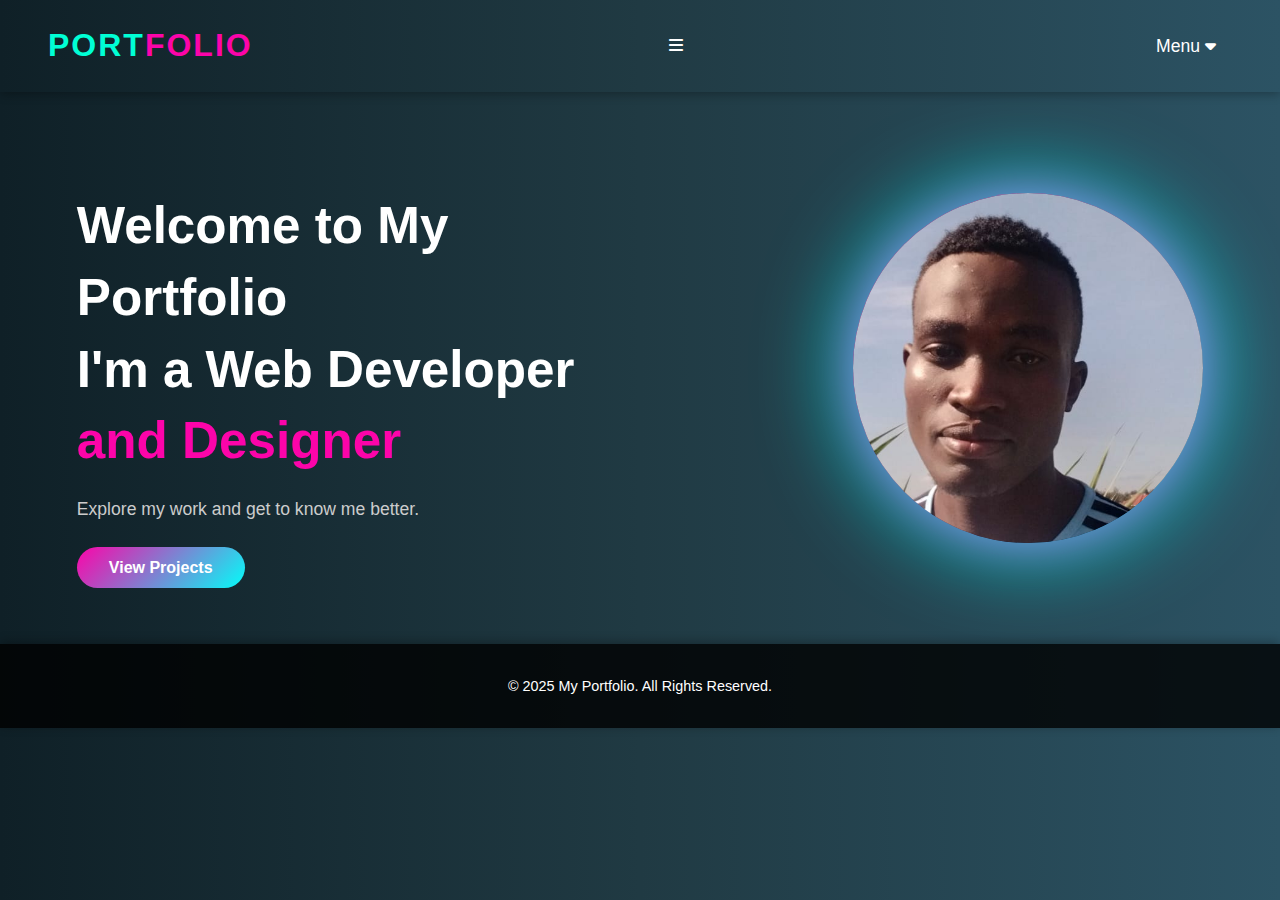
<file: index.html>
<!DOCTYPE html>
<html lang="en">
<head>
    <meta charset="UTF-8">
    <meta name="viewport" content="width=device-width, initial-scale=1.0">
    <title>Portfolio</title>
    <link rel="stylesheet" href="style.css">
    <link rel="stylesheet" href="https://cdnjs.cloudflare.com/ajax/libs/font-awesome/6.0.0-beta3/css/all.min.css"> <!-- Font Awesome for icons -->
</head>
<body>
    <!-- Header Section -->
    <header>
        <nav class="navbar">
            <div class="logo">Port<span>folio</span></div>
            <div class="menu-toggle" id="mobile-menu">
                <i class="fas fa-bars"></i>
            </div>
            <ul class="nav-links">
                <li class="dropdown">
                    <a href="#" class="menu-link" id="menu-button">Menu <i class="fas fa-caret-down"></i></a>
                    <ul class="dropdown-menu" id="dropdown-menu">
                        <li><a href="about.html">About</a></li>
                        <li><a href="contact.html">Contact</a></li>
                    </ul>
                </li>
            </ul>
        </nav>
        <div class="header-content">
            <div class="text">
                <h1>Welcome to My Portfolio<br />
                    I'm a Web Developer <span>and Designer</span>
                </h1>
                <p>Explore my work and get to know me better.</p>
                <a href="projects.html" class="btn">View Projects</a>
            </div>
            <div class="circle">
                <span>
                    <img src="WhatsApp Image 2025-05-03 at 14.26.21_11678ad2.jpg" alt="Profile Picture" class="profile-pic" />
                </span>
            </div>
        </div>
    </header>

    <!-- Footer Section -->
    <footer>
        <p>&copy; 2025 My Portfolio. All Rights Reserved.</p>
    </footer>

    <script>
        // Dropdown Menu Toggle
        const menuButton = document.getElementById('menu-button');
        const dropdownMenu = document.getElementById('dropdown-menu');
    
        menuButton.addEventListener('click', (e) => {
            e.preventDefault(); // Prevent default link behavior
            dropdownMenu.classList.toggle('active'); // Toggle the dropdown menu visibility
        });
    
        // Close the dropdown menu when clicking outside
        document.addEventListener('click', (e) => {
            if (!menuButton.contains(e.target) && !dropdownMenu.contains(e.target)) {
                dropdownMenu.classList.remove('active');
            }
        });
    
        // Smooth Scroll for Anchor Links
        const smoothScrollLinks = document.querySelectorAll('a[href^="#"]');
        smoothScrollLinks.forEach(link => {
            link.addEventListener('click', (e) => {
                e.preventDefault();
                const targetId = link.getAttribute('href').substring(1);
                const targetElement = document.getElementById(targetId);
                if (targetElement) {
                    window.scrollTo({
                        top: targetElement.offsetTop,
                        behavior: 'smooth'
                    });
                }
            });
        });
    
        // Mobile Menu Toggle
        const mobileMenu = document.getElementById('mobile-menu');
        const navLinks = document.querySelector('.nav-links');
    
        mobileMenu.addEventListener('click', () => {
            navLinks.classList.toggle('active');
            mobileMenu.classList.toggle('active');
        });
    
        // Add Active Class to Navbar Links
        const navItems = document.querySelectorAll('.nav-links a');
        navItems.forEach(item => {
            item.addEventListener('click', () => {
                navItems.forEach(link => link.classList.remove('active'));
                item.classList.add('active');
            });
        });
    </script>
</body>
</html>
</file>
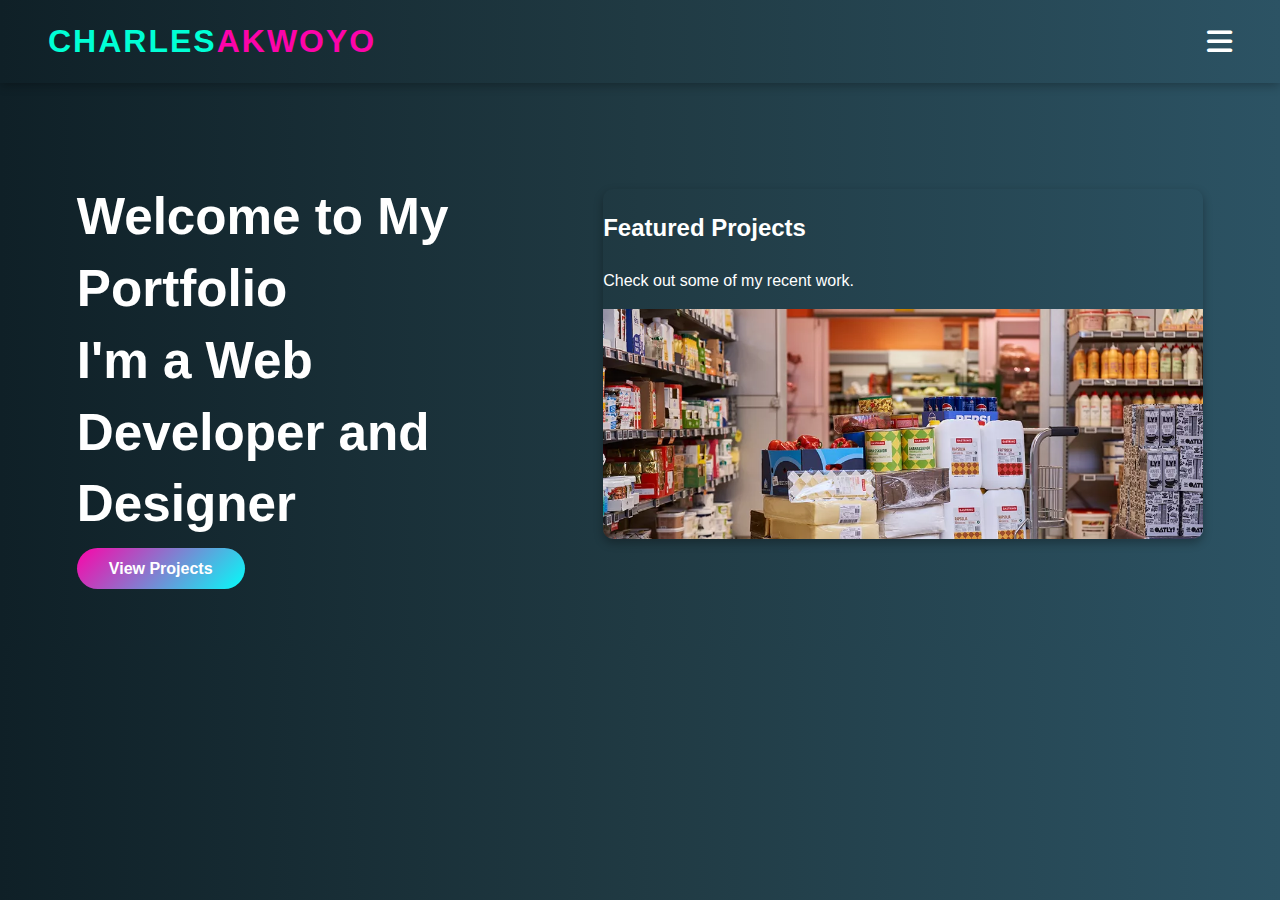
<file: main.html/index.html>
<!DOCTYPE html>
<html lang="en">
<head>
    <meta charset="UTF-8">
    <meta name="viewport" content="width=device-width, initial-scale=1.0">
    <title>Portfolio</title>
    <link rel="stylesheet" href="/main.css/style.css">
    <link rel="stylesheet" href="https://cdnjs.cloudflare.com/ajax/libs/font-awesome/6.0.0-beta3/css/all.min.css"> <!-- Font Awesome for icons -->
</head>
<body>
    
    <header>
        <nav class="navbar">
            <div class="logo">Charles<span>Akwoyo</span></div>
            <div class="menu-toggle" id="menu-toggle">
                <i class="fas fa-bars"></i>
            </div>
        </nav>
    </header>

  <div class="overlay" id="overlay"></div>


  <div class="sidebar" id="sidebar">
    <div class="close-btn" id="close-btn">&times;</div>
    <ul class="sidebar-links">
      
        <li><a href="index.html">Home</a></li>
        <li><a href="projects.html">Projects</a></li>
        <li><a href="about.html">About Me</a></li>
        <li><a href="contact.html">Contact</a></li>
    </ul>
  </div>
    
    <div class="header-content">
        <div class="text">
            <h1>Welcome to My Portfolio<br />
                I'm a Web Developer <span>and Designer</span>
            </h1>
            <a href="projects.html" class="btn">View Projects</a>
        </div>
        <div class="slider-section">
            <div class="slider">
                <div class="slider-content">
                    <h2>Featured Projects</h2>
                    <p>Check out some of my recent work.</p>
                </div>
            <div class="slides">
            
                <div class="slide">
                    <img src="/images/snabbgross-axfood.webp" alt="Project 1">
                </div>
                
                <div class="slide">
                    <img src="/images/Top 10 Note-taking Apps Image.jpg" alt="Project 2">
                </div>
                
                <div class="slide">
                    <img src="/images/original-820090e27ab5a555a46824ea14dc8fcf.webp" alt="Project 3">
                </div>
                
                <div class="slide">
                    <img src="/images/photo-1542838132-92c53300491e.avif" alt="Project 4">
                </div>
            </div>
        </div>
    </div>


    <script src="/main.js"></script>
</body>
</html>
</file>
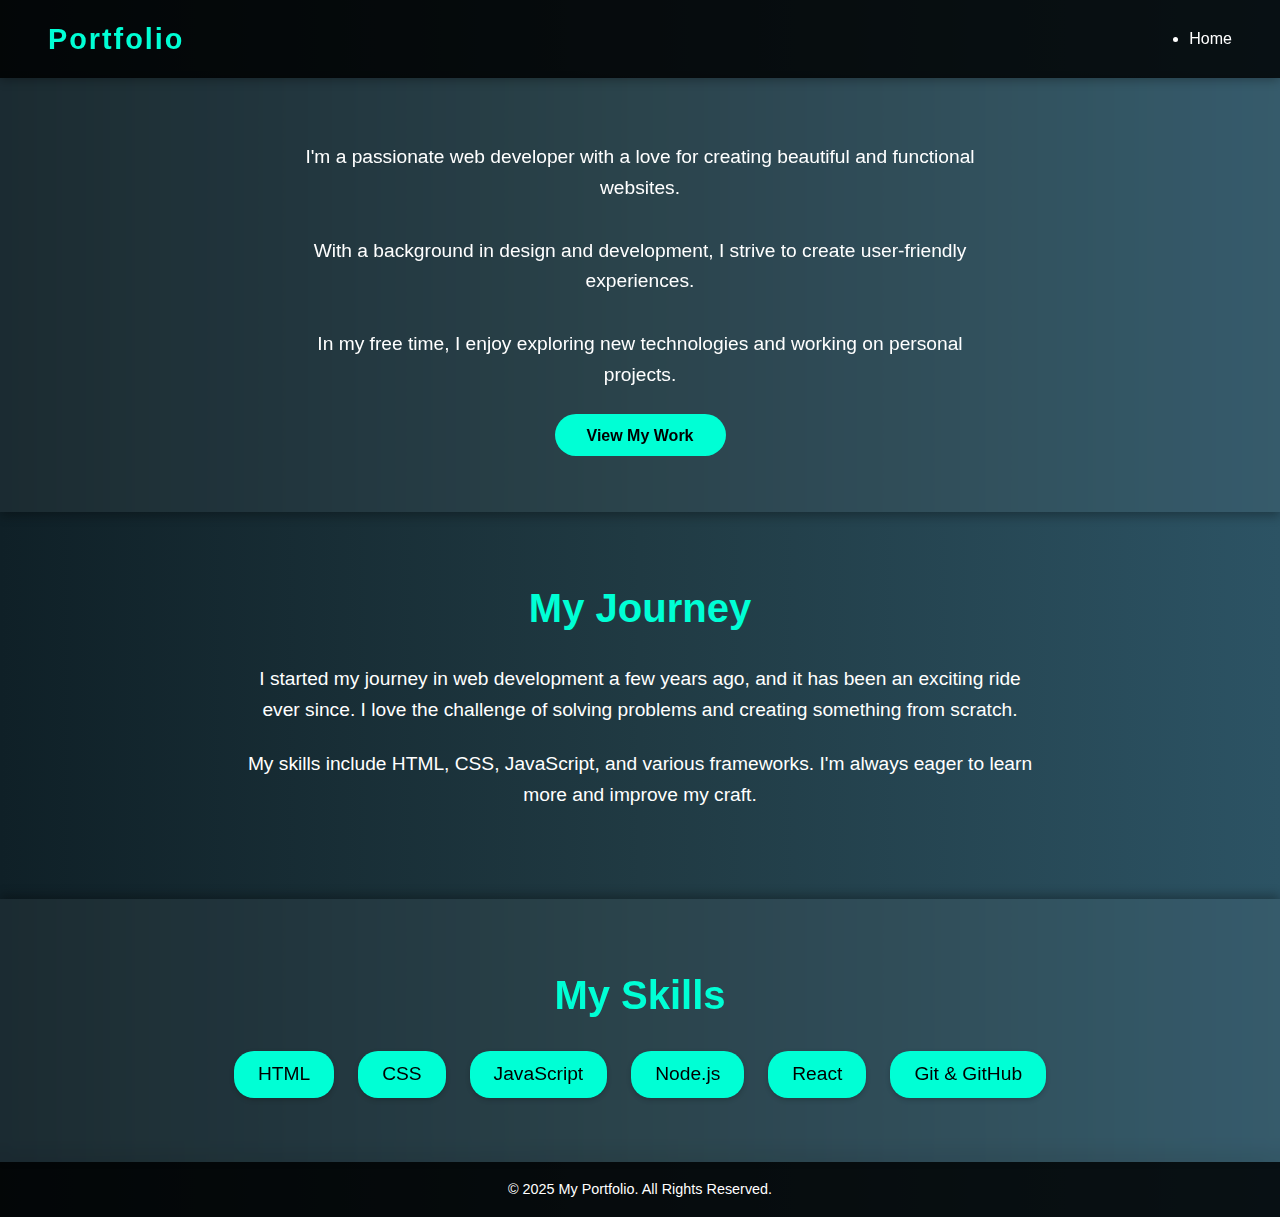
<file: about.html>
<!DOCTYPE html>
<html lang="en">
<head>
    <meta charset="UTF-8">
    <meta name="viewport" content="width=device-width, initial-scale=1.0">
    <title>About Me</title>
    <link rel="stylesheet" href="about.css">
</head>
<body>
    <!-- Navbar Section -->
    <header>
        <nav class="navbar">
            <div class="logo">Port<span>folio</span></div>
            <ul class="nav-links">
                <li><a href="index.html">Home</a></li>
            </ul>
        </nav>
    </header>

    <!-- Hero Section -->
    <section class="hero">
        <div class="hero-content">
            <p>I'm a passionate web developer with a love for creating beautiful and functional websites.</p>
            <p>With a background in design and development, I strive to create user-friendly experiences.</p>
            <p>In my free time, I enjoy exploring new technologies and working on personal projects.</p>
            <a href="projects.html" class="btn">View My Work</a>
        </div>
    </section>

    <!-- About Section -->
    <section class="about-section">
        <div class="container">
            <h2>My Journey</h2>
            <p>I started my journey in web development a few years ago, and it has been an exciting ride ever since. I love the challenge of solving problems and creating something from scratch.</p>
            <p>My skills include HTML, CSS, JavaScript, and various frameworks. I'm always eager to learn more and improve my craft.</p>
        </div>
    </section>

    <!-- Skills Section -->
    <section class="skills-section">
        <div class="container">
            <h2>My Skills</h2>
            <ul class="skills-list">
                <li>HTML</li>
                <li>CSS</li>
                <li>JavaScript</li>
                <li>Node.js</li>
                <li>React</li>
                <li>Git & GitHub</li>
            </ul>
        </div>
    </section>

    <!-- Footer Section -->
    <footer>
        <p>&copy; 2025 My Portfolio. All Rights Reserved.</p>
    </footer>
</body>
</html>
</file>
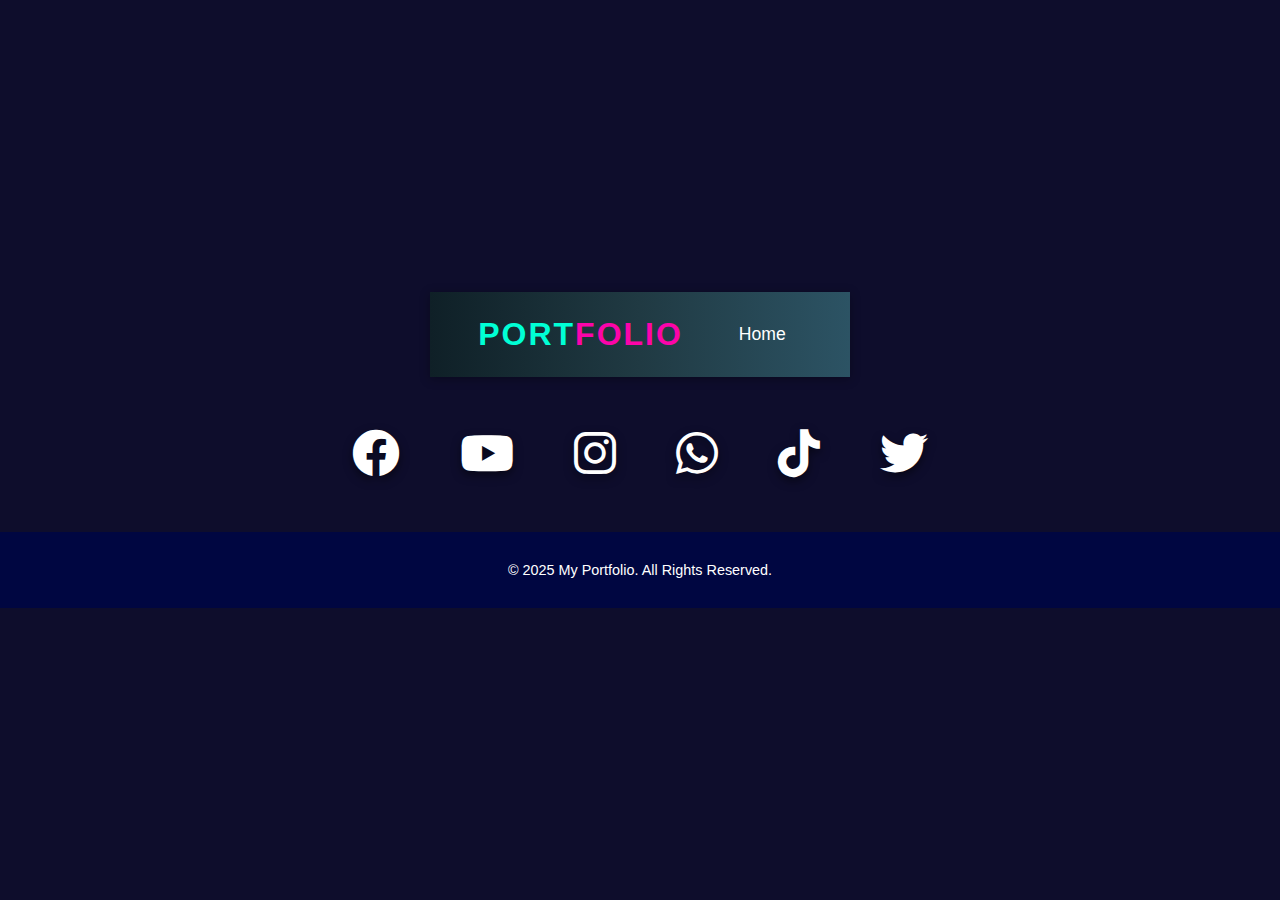
<file: contact.html>
<!DOCTYPE html>
<html lang="en">
<head>
    <meta charset="UTF-8">
    <meta name="viewport" content="width=device-width, initial-scale=1.0">
    <title>Contact</title>
    <link rel="stylesheet" href="contact.css"> <!-- Link to your contact.css file -->
    <link rel="stylesheet" href="https://cdnjs.cloudflare.com/ajax/libs/font-awesome/6.0.0-beta3/css/all.min.css"> <!-- Font Awesome for icons -->
</head>
<body>
    <!-- Navbar Section -->
    <header>
        <nav class="navbar">
            <div class="logo">Port<span>folio</span></div>
            <ul class="nav-links">
                <li><a href="index.html">Home</a></li>
            </ul>
        </nav>
    </header>

    <!-- Contact Icons Section -->
    <main>
        <div class="contact-icons">
            <div class="icon facebook">
                <div class="tooltip">Facebook</div>
                <span><i class="fa-brands fa-facebook"></i></span>
            </div>
            <div class="icon youtube">
                <div class="tooltip">YouTube</div>
                <span><i class="fa-brands fa-youtube"></i></span>
            </div>
            <div class="icon instagram">
                <div class="tooltip">Instagram</div>
                <span><i class="fa-brands fa-instagram"></i></span>
            </div>
            <div class="icon whatsapp">
                <div class="tooltip">WhatsApp</div>
                <span><i class="fa-brands fa-whatsapp"></i></span>
            </div>
            <div class="icon tiktok">
                <div class="tooltip">TikTok</div>
                <span><i class="fa-brands fa-tiktok"></i></span>
            </div>
            <div class="icon twitter">
                <div class="tooltip">Twitter</div>
                <span><i class="fa-brands fa-twitter"></i></span>
            </div>
        </div>
    </main>

    <!-- Footer Section -->
    <footer>
        <p>&copy; 2025 My Portfolio. All Rights Reserved.</p>
    </footer>
</body>
</html>
</file>
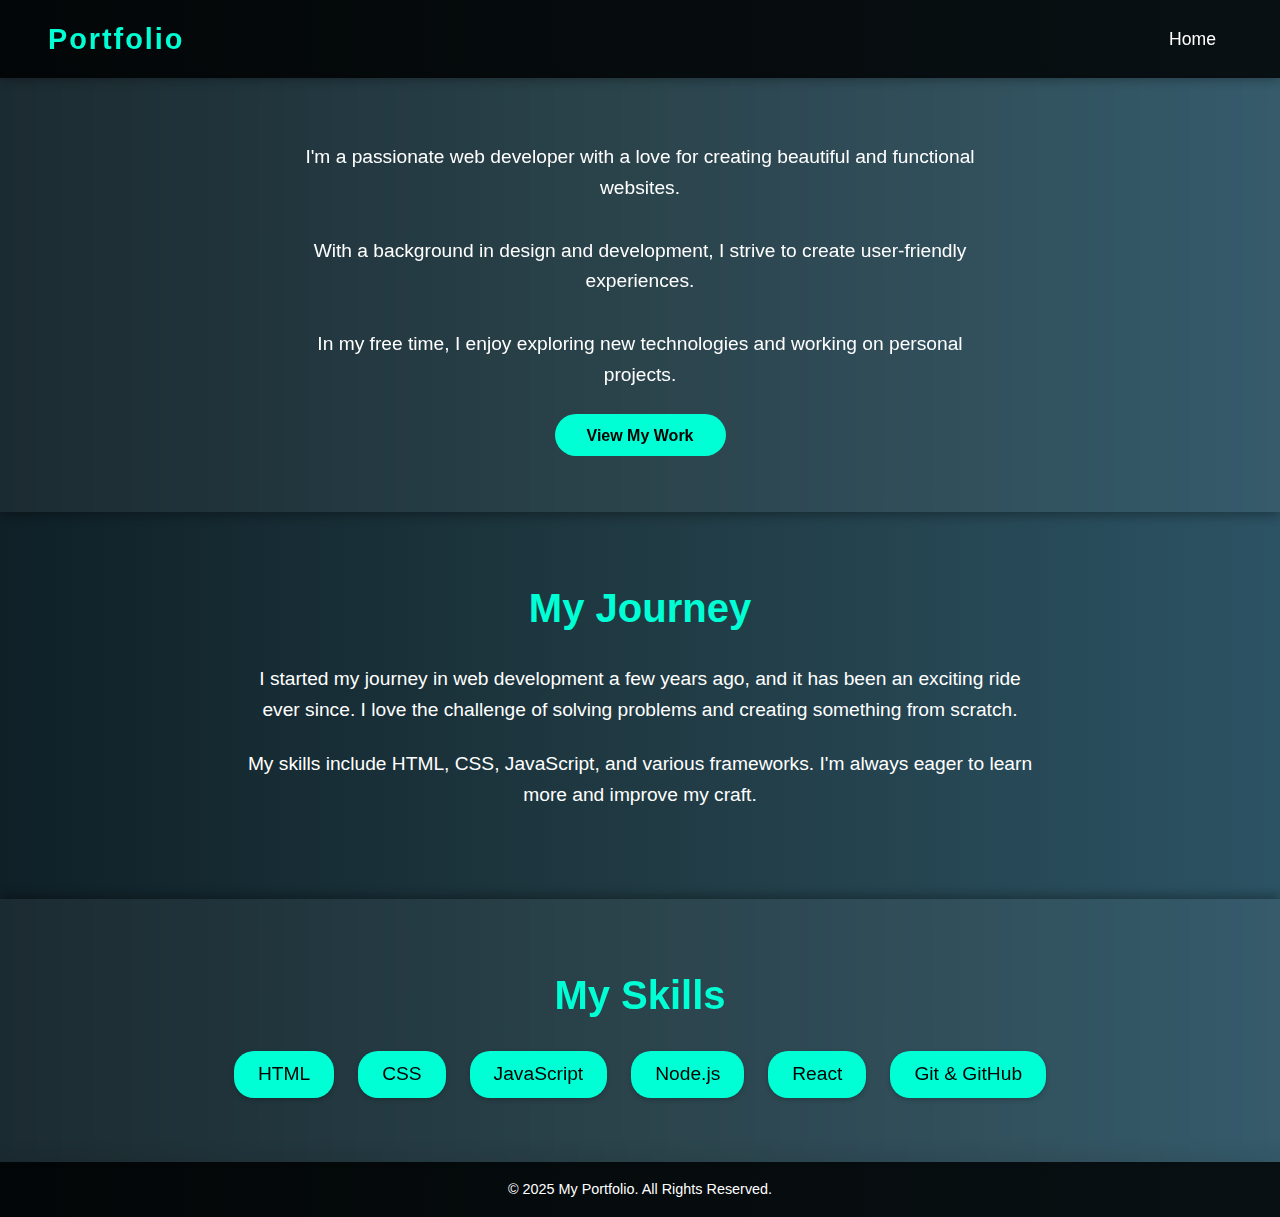
<file: main.html/about.html>
<!DOCTYPE html>
<html lang="en">
<head>
    <meta charset="UTF-8">
    <meta name="viewport" content="width=device-width, initial-scale=1.0">
    <title>About Me</title>
    <link rel="stylesheet" href="/main.css/about.css">
</head>
<body>
    <!-- Navbar Section -->
    <header>
        <nav class="navbar">
            <div class="logo">Port<span>folio</span></div>
            <ul class="nav-links">
                <li><a href="index.html">Home</a></li>
            </ul>
        </nav>
    </header>

    <!-- Hero Section -->
    <section class="hero">
        <div class="hero-content">
            <p>I'm a passionate web developer with a love for creating beautiful and functional websites.</p>
            <p>With a background in design and development, I strive to create user-friendly experiences.</p>
            <p>In my free time, I enjoy exploring new technologies and working on personal projects.</p>
            <a href="projects.html" class="btn">View My Work</a>
        </div>
    </section>

    <!-- About Section -->
    <section class="about-section">
        <div class="container">
            <h2>My Journey</h2>
            <p>I started my journey in web development a few years ago, and it has been an exciting ride ever since. I love the challenge of solving problems and creating something from scratch.</p>
            <p>My skills include HTML, CSS, JavaScript, and various frameworks. I'm always eager to learn more and improve my craft.</p>
        </div>
    </section>

    <!-- Skills Section -->
    <section class="skills-section">
        <div class="container">
            <h2>My Skills</h2>
            <ul class="skills-list">
                <li>HTML</li>
                <li>CSS</li>
                <li>JavaScript</li>
                <li>Node.js</li>
                <li>React</li>
                <li>Git & GitHub</li>
            </ul>
        </div>
    </section>

    <!-- Footer Section -->
    <footer>
        <p>&copy; 2025 My Portfolio. All Rights Reserved.</p>
    </footer>
</body>
</html>
</file>
<file: style.css>
/* General Styles */
body {
    margin: 0;
    padding: 0;
    font-family: 'Poppins', sans-serif;
    background: linear-gradient(to right, #0f2027, #203a43, #2c5364); /* Smooth gradient background */
    color: #ffffff;
    line-height: 1.6;
}

/* Navbar Styling */
.navbar {
    display: flex;
    justify-content: space-between;
    align-items: center;
    background: linear-gradient(to right, #0f2027, #203a43, #2c5364); /* Gradient background */
    padding: 1rem 3rem;
    position: sticky;
    top: 0;
    z-index: 1000;
    box-shadow: 0 2px 10px rgba(0, 0, 0, 0.3);
}

.logo {
    font-size: 2rem;
    font-weight: bold;
    color: #00ffd5;
    letter-spacing: 2px;
    text-transform: uppercase;
}

.logo span {
    color: #fc04a9; /* Highlighted part of the logo */
}

.nav-links {
    display: flex;
    list-style: none;
    gap: 2rem;
}

.nav-links a {
    text-decoration: none;
    color: #ffffff;
    font-size: 1.1rem;
    font-weight: 500;
    padding: 0.5rem 1rem;
    border-radius: 5px;
    transition: background 0.3s ease, color 0.3s ease;
}

.nav-links a:hover {
    background: #00ffd5;
    color: #000;
}

.nav-links a.active {
    background: #fc04a9;
    color: #ffffff;
}

/* Dropdown Menu */
.dropdown {
    position: relative;
}

.dropdown-menu {
    display: none;
    position: absolute;
    top: 100%;
    left: 0;
    background: #203a43;
    list-style: none;
    padding: 0.5rem 0;
    box-shadow: 0 4px 10px rgba(0, 0, 0, 0.3);
    border-radius: 5px;
    z-index: 1000;
}

.dropdown-menu li {
    padding: 0.5rem 1rem;
}

.dropdown-menu a {
    color: #ffffff;
    text-decoration: none;
    display: block;
    transition: background 0.3s ease, color 0.3s ease;
}

.dropdown-menu a:hover {
    background: #00ffd5;
    color: #000;
}

/* Show dropdown menu on click */
.dropdown-menu.active {
    display: block;
}

/* Hero Section */
.header-content {
    display: flex;
    flex-wrap: wrap;
    align-items: center;
    justify-content: space-between;
    padding: 4rem 6%;
    gap: 2rem;
}

.text {
    max-width: 550px;
}

.text h1 {
    font-size: 3.2rem;
    line-height: 1.4;
    margin-bottom: 1rem;
    color: #ffffff;
}

.text h1 span {
    color: #fc04a9;
}

.text p {
    font-size: 1.1rem;
    color: #ccc;
    margin-bottom: 2rem;
}

.btn {
    padding: 12px 32px;
    background: linear-gradient(135deg, #fc04a9, #03fdf9);
    color: #fff;
    border-radius: 30px;
    text-decoration: none;
    font-weight: 600;
    transition: all 0.3s ease;
}

.btn:hover {
    background: linear-gradient(135deg, #03fdf9, #fc04a9);
    transform: scale(1.05);
}

/* Circle Design */
.circle {
    position: relative;
    width: 350px;
    height: 350px;
    border-radius: 50%;
    background: linear-gradient(135deg, #fc04a9, #03fdf9);
    box-shadow: 0 0 90px #03fdf9, 0 0 40px #fc04a9;
    transition: transform 0.3s ease;
    overflow: hidden;
}

.circle:hover {
    transform: scale(1.05);
}

.circle span {
    position: absolute;
    width: 100%;
    height: 100%;
    background: #000641;
    border-radius: 50%;
}

.circle span img {
    width: 100%;
    height: 100%;
    object-fit: cover;
    z-index: 2;
    position: absolute;
}

/* Footer */
footer {
    text-align: center;
    padding: 1rem;
    background: rgba(0, 0, 0, 0.8);
    color: #ffffff;
    font-size: 0.9rem;
    box-shadow: 0 -2px 10px rgba(0, 0, 0, 0.3);
}

/* Responsive Design */
@media (max-width: 768px) {
    .header-content {
        flex-direction: column;
        text-align: center;
    }

    .text {
        max-width: 100%;
    }

    .navbar {
        flex-direction: column;
        gap: 1rem;
    }

    .nav-links {
        flex-direction: column;
        gap: 15px;
    }

    .circle {
        width: 260px;
        height: 260px;
    }
}
</file>
<file: main.css/style.css>
/* General Styles */
body {
    margin: 0;
    padding: 0;
    font-family: 'Poppins', sans-serif;
    background: linear-gradient(to right, #0f2027, #203a43, #2c5364); /* Smooth gradient background */
    color: #ffffff;
    line-height: 1.6;
}

/* Navbar Styling */
.navbar {
    display: flex;
    justify-content: space-between;
    align-items: center;
    background: linear-gradient(to right, #0f2027, #203a43, #2c5364); /* Gradient background */
    padding: 1rem 3rem;
    position: sticky;
    top: 0;
    z-index: 1000;
    box-shadow: 0 2px 10px rgba(0, 0, 0, 0.3);
}

.logo {
    font-size: 2rem;
    font-weight: bold;
    color: #00ffd5;
    letter-spacing: 2px;
    text-transform: uppercase;
}

.logo span {
    color: #fc04a9; /* Highlighted part of the logo */
}

.menu-toggle {
    font-size: 1.8rem;
    color: #ffffff;
    cursor: pointer;
  }

  .sidebar {
    position: fixed;
    top: 0;
    right: -100%; /* Fully hidden */
    width: 250px;
    height: 100%;
    background: linear-gradient(to right, #0f2027, #203a43, #2c5364);
    box-shadow: -2px 0 10px rgba(0, 0, 0, 0.3);
    transition: right 0.3s ease;
    z-index: 1001;
    display: flex;
    flex-direction: column;
    padding: 1rem;
  }

  .sidebar.active {
    right: 0;
  }

  .sidebar-links {
    list-style: none;
    padding: 0;
    margin: 0;
    display: flex;
    flex-direction: column;
    gap: 1rem;
  }

  .sidebar-links a {
    text-decoration: none;
    color: #ffffff;
    font-size: 1.2rem;
    font-weight: 500;
    padding: 0.5rem 1rem;
    border-radius: 5px;
    transition: background 0.3s ease, color 0.3s ease;
  }

  .sidebar-links a:hover {
    background: #00ffd5;
    color: #000;
  }

  .sidebar-links a.active {
    background: #fc04a9;
    color: #ffffff;
  }

  .close-btn {
    align-self: flex-end;
    font-size: 2rem;
    color: #ffffff;
    cursor: pointer;
    margin-bottom: 1rem;
  }

  .overlay {
    position: fixed;
    top: 0;
    left: 0;
    width: 100%;
    height: 100%;
    background: rgba(0, 0, 0, 0.5);
    backdrop-filter: blur(2px);
    opacity: 0;
    visibility: hidden;
    transition: opacity 0.3s ease;
    z-index: 900;
  }

  .overlay.active {
    opacity: 1;
    visibility: visible;
    }
/* Hero Section */

.header-content {
    display: flex;
    justify-content: center;
    align-items: center;
    padding: 4rem 6%;
    gap: 2rem;
}

.content-container {
    display: flex;
    justify-content: space-between;
    align-items: center;
    gap: 2rem;
    width: 100%;
    max-width: 1200px;
}

.text {
    flex: 1;
    max-width: 50%;
}

.text h1 {
    font-size: 3.2rem;
    line-height: 1.4;
    margin-bottom: 1rem;
    color: #ffffff;
}

.text p {
    font-size: 1.1rem;
    color: #ccc;
    margin-bottom: 2rem;
}

.btn {
    padding: 12px 32px;
    background: linear-gradient(135deg, #fc04a9, #03fdf9);
    color: #fff;
    border-radius: 30px;
    text-decoration: none;
    font-weight: 600;
    transition: all 0.3s ease;
}

.btn:hover {
    background: linear-gradient(135deg, #03fdf9, #fc04a9);
    transform: scale(1.05);
}

/* Slider Styling */
.slider {
    flex: 1;
    max-width: 50%;
    position: relative;
    width: 100%;
    height: 350px;
    overflow: hidden;
    border-radius: 10px;
    box-shadow: 0 4px 10px rgba(0, 0, 0, 0.3);
}

.slides {
    display: flex;
    width: 100%;
    height: 100%;
    transition: transform 0.5s ease-in-out;
}

.slide {
    min-width: 100%;
    height: 100%;
}

.slide img {
    width: 100%;
    height: 100%;
    object-fit: cover;
}
/* Slider Styling */
.slider {
    position: relative;
    width: 100%;
    max-width: 600px;
    height: 350px;
    margin: 2rem auto;
    overflow: hidden;
    border-radius: 10px;
    box-shadow: 0 4px 10px rgba(0, 0, 0, 0.3);
}

.slides {
    display: flex;
    width: 100%;
    height: 100%;
    transition: transform 0.5s ease-in-out;
}

.slide {
    min-width: 100%;
    height: 100%;
}

.slide img {
    width: 100%;
    height: 100%;
    object-fit: cover;
}

/* Optional: Add navigation dots */
.slider-dots {
    display: flex;
    justify-content: center;
    margin-top: 1rem;
}

.slider-dots .dot {
    width: 10px;
    height: 10px;
    margin: 0 5px;
    background: #ccc;
    border-radius: 50%;
    cursor: pointer;
    transition: background 0.3s ease;
}

.slider-dots .dot.active {
    background: #00ffd5;
}

/* Footer */
footer {
    text-align: center;
    padding: 1rem;
    background: rgba(0, 0, 0, 0.8);
    color: #ffffff;
    font-size: 0.9rem;
    box-shadow: 0 -2px 10px rgba(0, 0, 0, 0.3);
}

/* Responsive Design */
@media (max-width: 768px) {
    .header-content {
        flex-direction: column;
        text-align: center;
    }

    .text {
        max-width: 100%;
    }

    .navbar {
        flex-direction: column;
        gap: 1rem;
    }

    .nav-links {
        flex-direction: column;
        gap: 15px;
    }

    .circle {
        width: 260px;
        height: 260px;
    }
}
</file>
<file: about.css>
/* General Styles */
* {
    margin: 0;
    padding: 0;
    box-sizing: border-box;
}

body {
    font-family: 'Poppins', sans-serif;
    background: linear-gradient(to right, #0f2027, #203a43, #2c5364); /* Smooth gradient background */
    color: #ffffff;
    line-height: 1.6;
    min-height: 100vh;
}

/* Navbar */
.navbar {
    display: flex;
    justify-content: space-between;
    align-items: center;
    background: rgba(0, 0, 0, 0.8);
    padding: 1rem 3rem;
    position: sticky;
    top: 0;
    z-index: 1000;
    box-shadow: 0 2px 10px rgba(0, 0, 0, 0.3);
}

.logo {
    font-size: 1.8rem;
    font-weight: bold;
    color: #00ffd5;
    letter-spacing: 2px;
}

.nav-links {
    display: flex;
    gap: 2rem;
}

.nav-links a {
    text-decoration: none;
    color: #ffffff;
    font-weight: 500;
    transition: color 0.3s ease;
}

.nav-links a:hover,
.nav-links a.active {
    color: #00ffd5;
}

/* Hero Section */
.hero {
    display: flex;
    flex-direction: column;
    justify-content: center;
    align-items: center;
    text-align: center;
    padding: 4rem 2rem;
    background: rgba(255, 255, 255, 0.05);
    backdrop-filter: blur(10px);
    box-shadow: 0 4px 10px rgba(0, 0, 0, 0.3);
}

.hero h1 {
    font-size: 3.5rem;
    margin-bottom: 1rem;
    color: #00ffd5;
}

.hero p {
    font-size: 1.2rem;
    max-width: 700px;
    margin-bottom: 2rem;
    color: #ffffff;
}

.hero .btn {
    padding: 0.8rem 2rem;
    font-size: 1rem;
    background: #00ffd5;
    color: #000;
    border: none;
    border-radius: 30px;
    cursor: pointer;
    transition: background 0.3s ease, transform 0.3s ease;
    text-decoration: none;
    font-weight: bold;
}

.hero .btn:hover {
    background: #00bfa6;
    transform: scale(1.05); /* Slight zoom effect */
}

/* About Section */
.about-section {
    padding: 4rem 2rem;
    text-align: center;
}

.about-section h2 {
    font-size: 2.5rem;
    margin-bottom: 1.5rem;
    color: #00ffd5;
}

.about-section p {
    font-size: 1.2rem;
    max-width: 800px;
    margin: 0 auto 1.5rem;
    color: #ffffff;
}

/* Skills Section */
.skills-section {
    padding: 4rem 2rem;
    background: rgba(255, 255, 255, 0.05);
    backdrop-filter: blur(10px);
    box-shadow: 0 -4px 10px rgba(0, 0, 0, 0.3);
    text-align: center;
}

.skills-section h2 {
    font-size: 2.5rem;
    margin-bottom: 1.5rem;
    color: #00ffd5;
}

.skills-list {
    list-style: none;
    display: flex;
    flex-wrap: wrap;
    justify-content: center;
    gap: 1.5rem;
    padding: 0;
}

.skills-list li {
    font-size: 1.2rem;
    background: #00ffd5;
    color: #000;
    padding: 0.5rem 1.5rem;
    border-radius: 20px;
    box-shadow: 0 2px 5px rgba(0, 0, 0, 0.2);
    transition: transform 0.3s ease, box-shadow 0.3s ease;
}

.skills-list li:hover {
    transform: scale(1.1);
    box-shadow: 0 4px 10px rgba(0, 0, 0, 0.3);
}

/* Footer */
footer {
    text-align: center;
    padding: 1rem;
    background: rgba(0, 0, 0, 0.8);
    color: #ffffff;
    font-size: 0.9rem;
    box-shadow: 0 -2px 10px rgba(0, 0, 0, 0.3);
}
</file>
<file: contact.css>
/* Styling for the container and icons */
body {
    margin: 0;
    padding: 0;
    font-family: 'Work Sans', sans-serif;
    background-color: #0e0d2c; /* Dark background for contrast */
    display: flex;
    flex-direction: column; /* Allow for a navbar and footer */
    justify-content: center;
    align-items: center;
    min-height: 100vh; /* Ensure full viewport height */
}

/* Navbar Styling */
.navbar {
    display: flex;
    justify-content: space-between;
    align-items: center;
    background: linear-gradient(to right, #0f2027, #203a43, #2c5364); /* Gradient background */
    padding: 1rem 3rem;
    position: sticky;
    top: 0;
    z-index: 1000;
    box-shadow: 0 2px 10px rgba(0, 0, 0, 0.3);
  }
  
  .logo {
    font-size: 2rem;
    font-weight: bold;
    color: #00ffd5;
    letter-spacing: 2px;
    text-transform: uppercase;
  }
  
  .logo span {
    color: #fc04a9; /* Highlighted part of the logo */
  }
  
  .nav-links {
    display: flex;
    list-style: none;
    margin-left: auto; /* Push the "Home" link to the right */
  }
  
  .nav-links a {
    text-decoration: none;
    color: #ffffff;
    font-size: 1.1rem;
    font-weight: 500;
    padding: 0.5rem 1rem;
    border-radius: 5px;
    transition: background 0.3s ease, color 0.3s ease;
  }
  
  .nav-links a:hover {
    background: #00ffd5; /* Highlight background on hover */
    color: #000; /* Change text color on hover */
  }
  
  .nav-links a.active {
    background: #fc04a9; /* Highlight active link */
    color: #ffffff;
  }
/* Contact Icons Section */
.contact-icons {
    display: flex;
    justify-content: center;
    align-items: center;
    flex-wrap: wrap; /* Allow icons to wrap on smaller screens */
    gap: 30px; /* Add spacing between icons */
    margin: 50px 0; /* Add spacing above and below the icons */
}

.icon {
    display: flex;
    align-items: center;
    justify-content: center;
    flex-direction: column;
    position: relative;
    margin: 0 15px; /* Add spacing between icons */
    transition: all 0.4s cubic-bezier(0.68, -0.55, 0.265, 1.55);
    cursor: pointer; /* Add pointer cursor for interactivity */
}

.icon span {
    font-size: 3rem; /* Larger icon size */
    color: #fff; /* White color for icons */
    transition: color 0.3s ease, transform 0.3s ease;
}

.icon:hover span {
    color: #fc04a9; /* Highlight color on hover */
    transform: scale(1.2); /* Slight zoom effect */
}

/* Tooltip styling */
.tooltip {
    position: absolute;
    top: -50px; /* Position above the icon */
    background: #fc04a9; /* Tooltip background color */
    color: #fff; /* Tooltip text color */
    padding: 8px 12px;
    border-radius: 5px;
    font-size: 0.9rem;
    opacity: 0;
    transform: translateY(10px);
    transition: all 0.3s ease;
    pointer-events: none; /* Prevent interaction with the tooltip */
    white-space: nowrap; /* Prevent tooltip text from wrapping */
}

.icon:hover .tooltip {
    opacity: 1;
    transform: translateY(0); /* Slide up effect on hover */
}

/* Add a shadow effect to icons */
.icon span {
    text-shadow: 0 4px 10px rgba(0, 0, 0, 0.5);
}

/* Footer Styling */
footer {
    text-align: center;
    padding: 1rem 0;
    background: #000641;
    color: #fff;
    font-size: 0.9rem;
    width: 100%;
    position: relative;
    bottom: 0;
}
</file>
<file: main.css/about.css>
/* General Styles */
* {
    margin: 0;
    padding: 0;
    box-sizing: border-box;
}

body {
    font-family: 'Poppins', sans-serif;
    background: linear-gradient(to right, #0f2027, #203a43, #2c5364); /* Smooth gradient background */
    color: #ffffff;
    line-height: 1.6;
    min-height: 100vh;
}

/* Navbar */
.navbar {
    display: flex;
    justify-content: space-between;
    align-items: center;
    background: rgba(0, 0, 0, 0.8);
    padding: 1rem 3rem;
    position: sticky;
    top: 0;
    z-index: 1000;
    box-shadow: 0 2px 10px rgba(0, 0, 0, 0.3);
}

.logo {
    font-size: 1.8rem;
    font-weight: bold;
    color: #00ffd5;
    letter-spacing: 2px;
}

.nav-links {
    display: flex;
    list-style: none;
    margin-left: auto; /* Push the "Home" link to the right */
  }
  
  .nav-links a {
    text-decoration: none;
    color: #ffffff;
    font-size: 1.1rem;
    font-weight: 500;
    padding: 0.5rem 1rem;
    border-radius: 5px;
    transition: background 0.3s ease, color 0.3s ease;
  }
  
  .nav-links a:hover {
    background: #00ffd5; /* Highlight background on hover */
    color: #000; /* Change text color on hover */
  }
  
  .nav-links a.active {
    background: #fc04a9; /* Highlight active link */
    color: #ffffff;
  }

/* Hero Section */
.hero {
    display: flex;
    flex-direction: column;
    justify-content: center;
    align-items: center;
    text-align: center;
    padding: 4rem 2rem;
    background: rgba(255, 255, 255, 0.05);
    backdrop-filter: blur(10px);
    box-shadow: 0 4px 10px rgba(0, 0, 0, 0.3);
}

.hero h1 {
    font-size: 3.5rem;
    margin-bottom: 1rem;
    color: #00ffd5;
}

.hero p {
    font-size: 1.2rem;
    max-width: 700px;
    margin-bottom: 2rem;
    color: #ffffff;
}

.hero .btn {
    padding: 0.8rem 2rem;
    font-size: 1rem;
    background: #00ffd5;
    color: #000;
    border: none;
    border-radius: 30px;
    cursor: pointer;
    transition: background 0.3s ease, transform 0.3s ease;
    text-decoration: none;
    font-weight: bold;
}

.hero .btn:hover {
    background: #00bfa6;
    transform: scale(1.05); /* Slight zoom effect */
}

/* About Section */
.about-section {
    padding: 4rem 2rem;
    text-align: center;
}

.about-section h2 {
    font-size: 2.5rem;
    margin-bottom: 1.5rem;
    color: #00ffd5;
}

.about-section p {
    font-size: 1.2rem;
    max-width: 800px;
    margin: 0 auto 1.5rem;
    color: #ffffff;
}

/* Skills Section */
.skills-section {
    padding: 4rem 2rem;
    background: rgba(255, 255, 255, 0.05);
    backdrop-filter: blur(10px);
    box-shadow: 0 -4px 10px rgba(0, 0, 0, 0.3);
    text-align: center;
}

.skills-section h2 {
    font-size: 2.5rem;
    margin-bottom: 1.5rem;
    color: #00ffd5;
}

.skills-list {
    list-style: none;
    display: flex;
    flex-wrap: wrap;
    justify-content: center;
    gap: 1.5rem;
    padding: 0;
}

.skills-list li {
    font-size: 1.2rem;
    background: #00ffd5;
    color: #000;
    padding: 0.5rem 1.5rem;
    border-radius: 20px;
    box-shadow: 0 2px 5px rgba(0, 0, 0, 0.2);
    transition: transform 0.3s ease, box-shadow 0.3s ease;
}

.skills-list li:hover {
    transform: scale(1.1);
    box-shadow: 0 4px 10px rgba(0, 0, 0, 0.3);
}

/* Footer */
footer {
    text-align: center;
    padding: 1rem;
    background: rgba(0, 0, 0, 0.8);
    color: #ffffff;
    font-size: 0.9rem;
    box-shadow: 0 -2px 10px rgba(0, 0, 0, 0.3);
}
</file>
